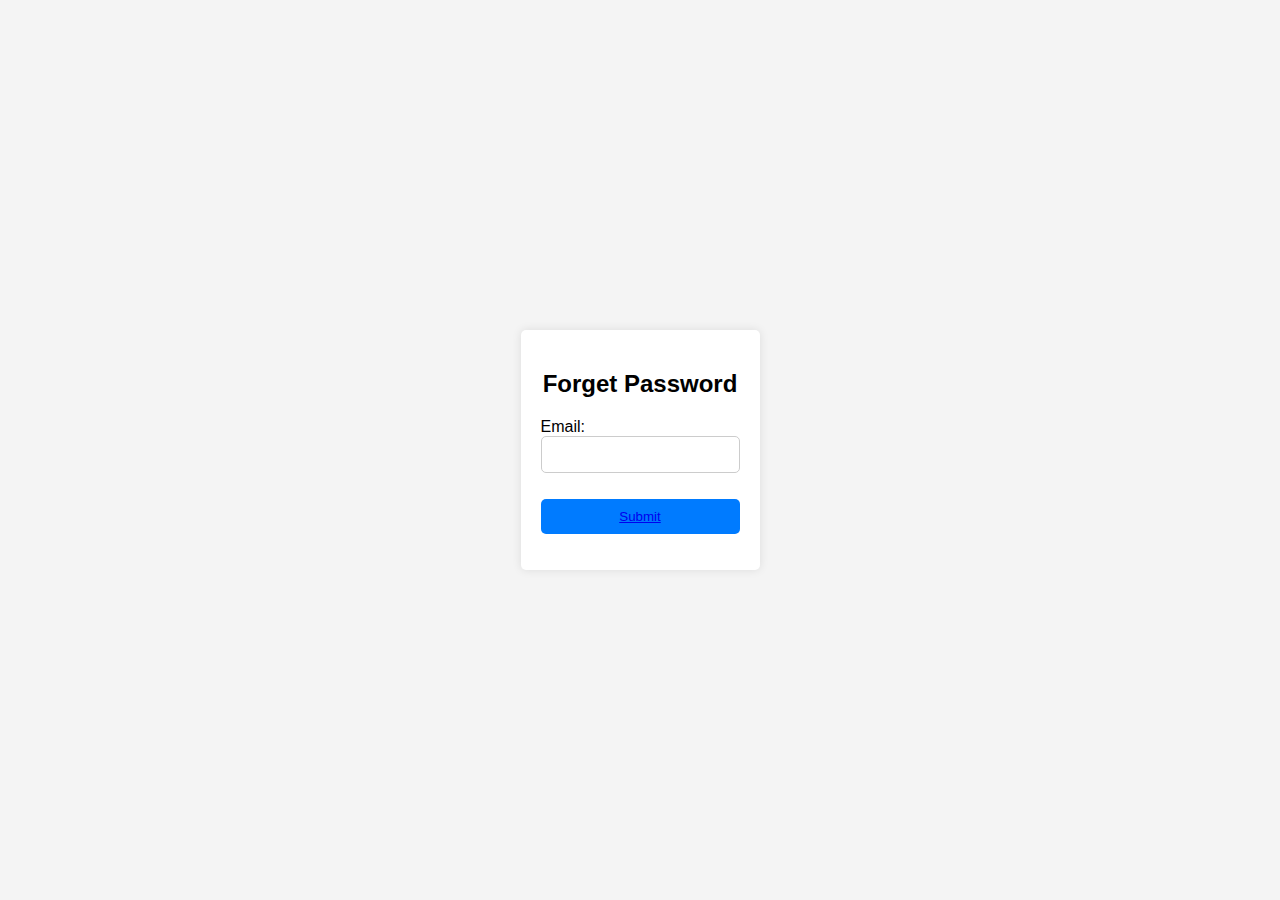
<file: forget.html>
<!DOCTYPE html>
<html lang="en">
<head>
    <meta charset="UTF-8">
    <meta name="viewport" content="width=device-width, initial-scale=1.0">
    <title>Forget Password</title>
    <link rel="stylesheet" href="style.css">
    <style>
        p{
            text-decoration: none;
        }
    </style>
</head>
<body>
    <div class="container">
        <form action="#" method="POST">
            <h2>Forget Password</h2>
            <label for="email">Email:</label>
            <input type="email" id="email" name="email" required>
            <p><button type="submit"><a href="###">Submit</a></button></p>
        </form>
    </div>
</body>
</html>
</file>
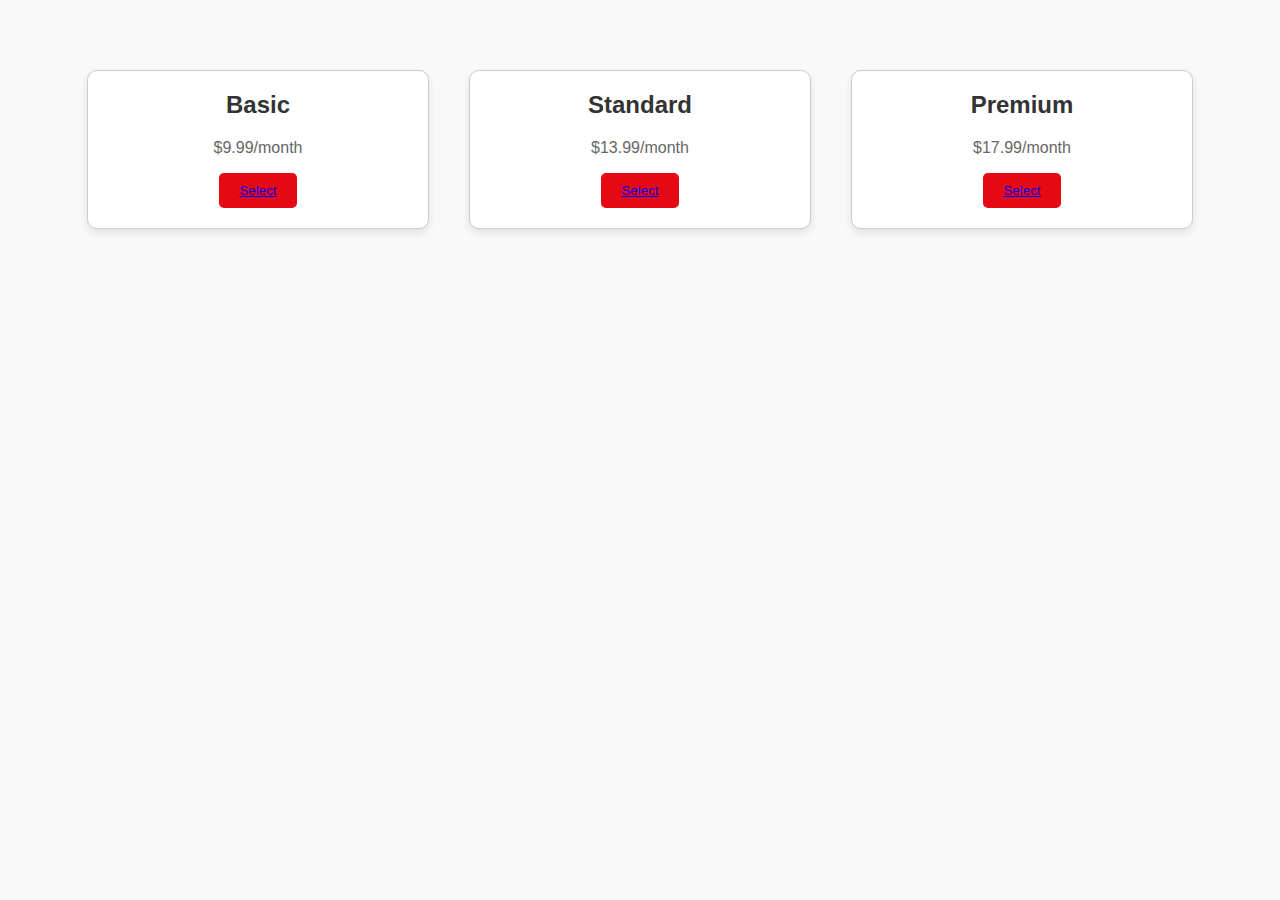
<file: plan.html>
<!DOCTYPE html>
<html lang="en">
<head>
    <meta charset="UTF-8">
    <meta name="viewport" content="width=device-width, initial-scale=1.0">
    <title>Netflix Plan Selection</title>
    <link rel="stylesheet" href="plan.css">
</head>
<body>
    <div class="plans">
        <div class="plan">
            <h2>Basic</h2>
            <p>$9.99/month</p>
            <button><a href="https://youtu.be/esITCTT3ODU?si=Kkqxp9EKGoUAL0yO">Select</a></button>
        </div>
        <div class="plan">
            <h2>Standard</h2>
            <p>$13.99/month</p>
            <button><a href="https://youtu.be/gUikoy-YqB0?si=G2n9gLN19hzR1iPm">Select</a></button>
        </div>
        <div class="plan">
            <h2>Premium</h2>
            <p>$17.99/month</p>
            <button><a href="https://youtu.be/gUikoy-YqB0?si=G2n9gLN19hzR1iPm">Select</a></button>
        </div>
    </div>
</body>
</html>
</file>
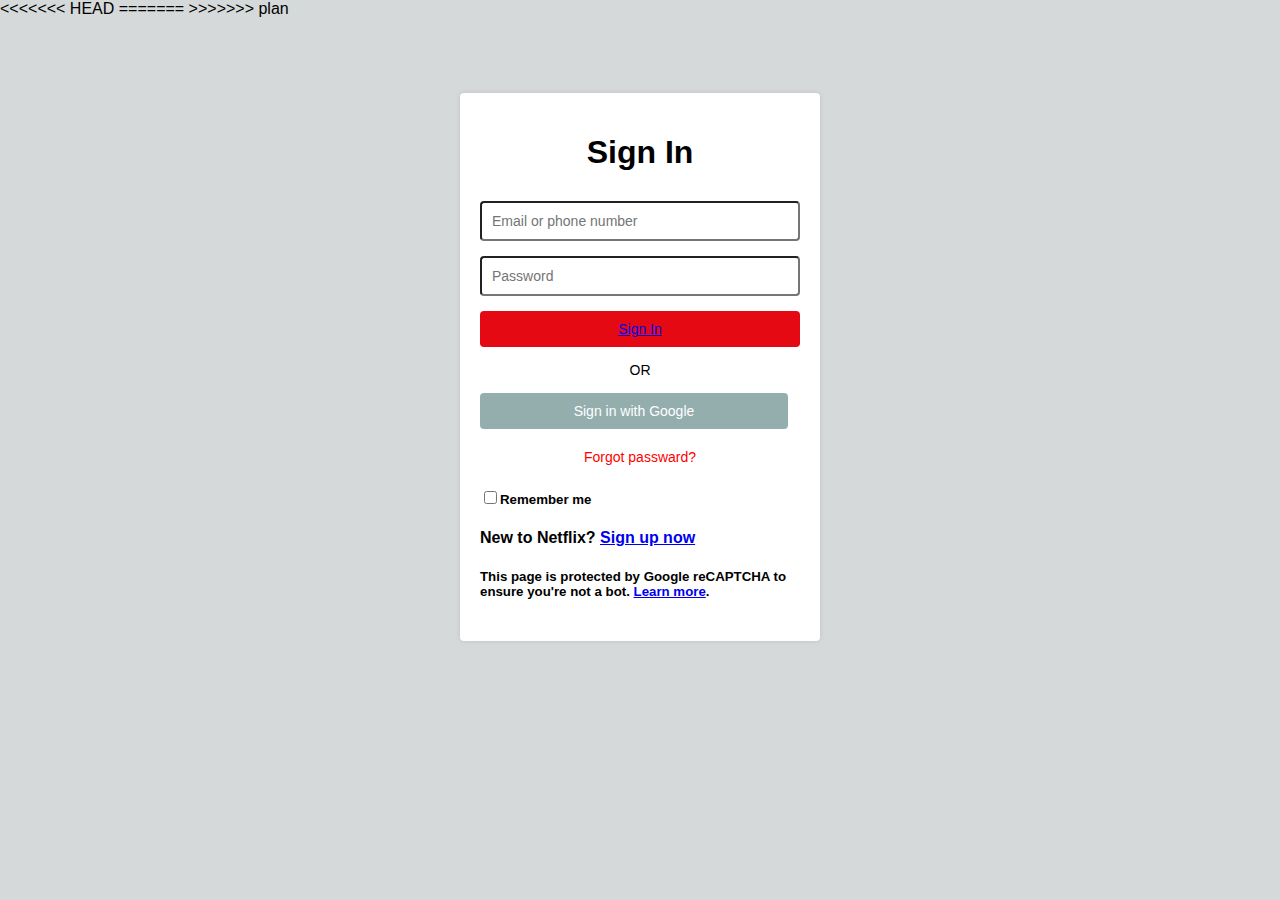
<file: signin.html>
<!DOCTYPE html>
<html>
<head>
	<title>Netflix Sign In</title>
<<<<<<< HEAD
	<link rel="stylesheet" href="signin.css">
=======
	<style>
		body {
			font-family: Arial, sans-serif;
			margin: 0;
			padding: 0;
			background-color: rgba(183, 190, 190, 0.582);
		}
		.container {
			width: 100%;
			max-width: 320px;
			padding: 20px;
			background-color: white;
            
            
			box-shadow: 0px 0px 5px rgba(0,0,0,0.1);
			margin: 75px auto;
			border-radius: 4px;
		}
		.container h1 {
			text-align: center;
			margin-bottom: 30px;
		}
		.container input[type="email"],
		.container input[type="password"] {
			width: 100%;
			padding: 10px;
			margin-bottom: 15px;
			border: 1px groove rgb(rgb(235, 221, 221));
			border-radius: 4px;
			box-sizing: border-box;
			font-size: 14px;
		}
        /* .container input[type = "checkbox"]{
            align-items: left;
        } */
		.container button {
			width: 100%;
			padding: 10px;
			background-color: #e50914;
			color: #fff;
			border: none;
			border-radius: 4px;
			font-size: 14px;
			cursor: pointer;
		}
		.container button:hover {
			background-color: #f40612;
		}
		.container p {
			text-align: center;
			margin-top: 15px;
			font-size: 14px;
		}
		.container p a {
			color: red;
			text-decoration: none;
		}
		.container p a:hover {
			text-decoration: underline;
		}
		.container .recaptcha {
			margin-top: 20px;
			text-align: center;
		}
        .container .google {
			width: 90%;
			padding: 10px;
			background-color: rgba(70, 116, 116, 0.582);
			color: #fff;
			border: none;
			border-radius: 4px;
			font-size: 14px;
			cursor: pointer;
        }
        .container .google:hover{
            text-decoration: underline;
        }
	</style>
>>>>>>> plan
</head>
<body>
	<div class="container">
		<h1>Sign In</h1>
		<form>
			<input type="email" placeholder="Email or phone number" />
			<input type="password" placeholder="Password" />
			<button type="submit"><a href="file:///C:/Users/HP/Desktop/scm_project/scm_project/third.html">Sign In</a></button>
		</form>
		<p class ="or">OR</p>
		<p class = "google">Sign in with Google</p>
        
		<div class="recaptcha">
			<div class="g-recaptcha" data-sitekey="GUNTUR"></div>
		</div>
		<p class = "pass"><a href="#">Forgot passward?</a></p>
		<h5><input type="checkbox" />Remember me</h5>
		<h4>New to Netflix? <a href="#">Sign up now</a></h4>
		<h5>This page is protected by Google reCAPTCHA to ensure you're not a bot. <a href="#">Learn more</a>.</h5>
	</div>
</body>
</html>
</file>
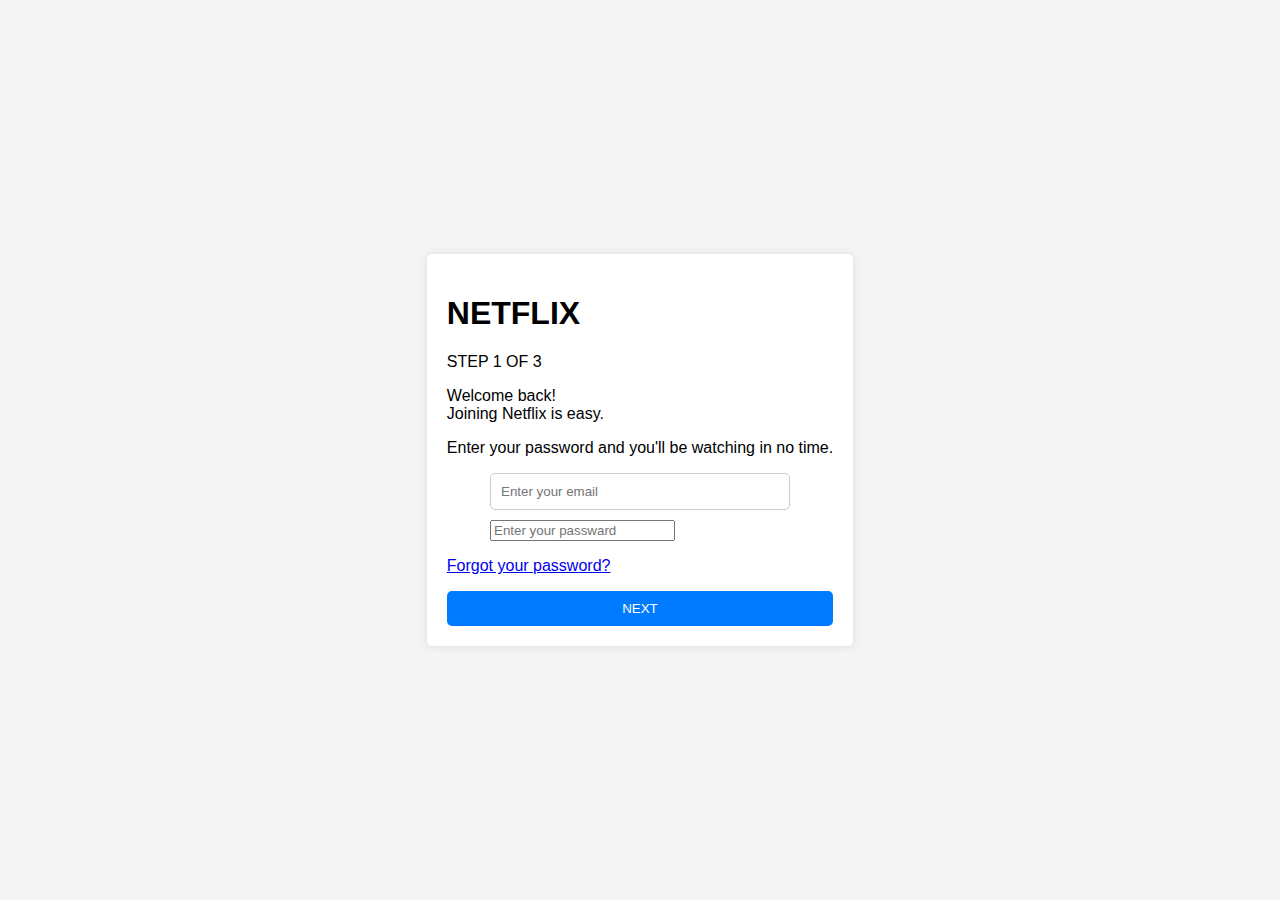
<file: signup.html>
<!DOCTYPE html>
<html>
<head>
	<title>Netflix Login</title>
	<link rel="stylesheet" type="text/css" href="style.css">
</head>
<body>
	<div class="container">
		<h1> NETFLIX </h1>
		<p class="ch">STEP 1 OF 3</p>
		<p class="ch3">Welcome back!<br>
            Joining Netflix is easy.</p>
        
        
		<p> Enter your password and you'll be watching in no time.</p>
		<form>
            <input type="email" id="Email" name="Email" required placeholder="Enter your email">
			<input type="password" id="password" name="password" required placeholder="Enter your passward">
		</form>
		<p class="forgot-password">
			<a href="#">Forgot your password? </a>
        </p>
        <button type="submit">NEXT</button>
    </div>
</body>
</file>
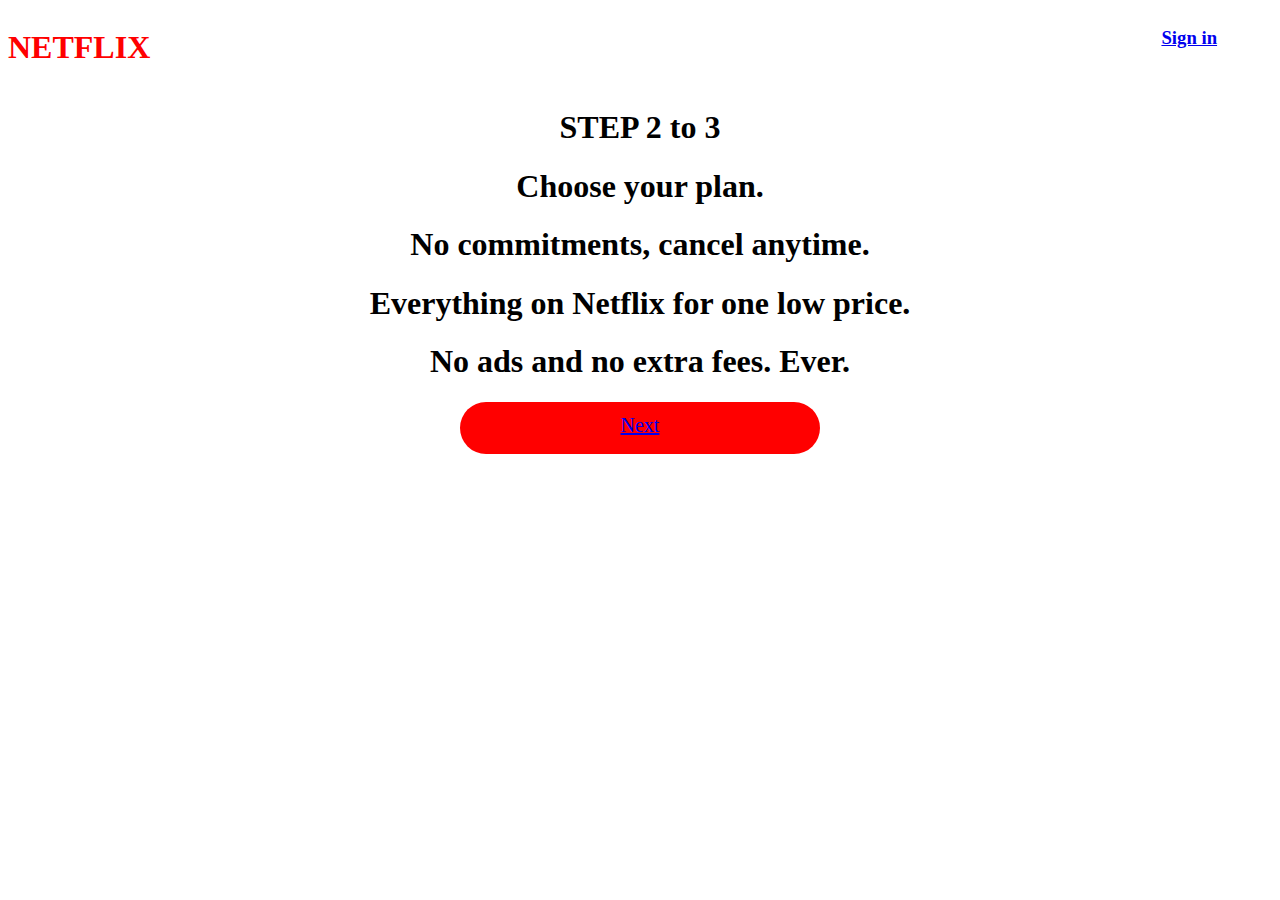
<file: third.html>
<!-- <!DOCTYPE html>
<html lang="en">
<head>
    <meta charset="UTF-8">
    <meta name="viewport" content="width=device-width, initial-scale=1.0">
    <title>Netflix Feedback Form</title>
    <style>
        /* Basic styling for the form */
        body {
            font-family: Arial, sans-serif;
            margin: 0;
            padding: 0;
            background-color: #f4f4f4;
        }
        .container {
            max-width: 500px;
            margin: 50px auto;
            padding: 20px;
            background-color: #fff;
            border-radius: 5px;
            box-shadow: 0 0 10px rgba(0, 0, 0, 0.1);
        }
        h2 {
            margin-top: 0;
        }
        label {
            display: block;
            margin-bottom: 5px;
            font-weight: bold;
        }
        input[type="text"],
        textarea {
            width: 100%;
            padding: 8px;
            margin-bottom: 10px;
            border: 1px solid #ccc;
            border-radius: 4px;
            box-sizing: border-box;
        }
        input[type="submit"] {
            background-color: #e50914;
            color: #fff;
            border: none;
            border-radius: 4px;
            padding: 10px 20px;
            cursor: pointer;
        }
        input[type="submit"]:hover {
            background-color: #c70000;
        }
    </style>
</head>
<body>
    <div class="container">
        <h2>Netflix Feedback Form</h2>
        <form id="feedbackForm">
            <label for="name">Name:</label>
            <input type="text" id="name" name="name" required>

            <label for="email">Email:</label>
            <input type="email" id="email" name="email" required>

            <label for="feedback">Feedback:</label>
            <textarea id="feedback" name="feedback" rows="4" required></textarea>

            <input type="submit" value="Submit">
        </form>
    </div>

    <script>
        // JavaScript for form submission
        document.getElementById("feedbackForm").addEventListener("submit", function(event) {
            event.preventDefault(); // Prevent default form submission
            // You can add AJAX submission or any other handling here
            // For now, let's just log the form data
            const formData = new FormData(this);
            for (var pair of formData.entries()) {
                console.log(pair[0] + ': ' + pair[1]); -->
            <!-- }
            // Optionally, you can redirect the user or show a confirmation message
            alert("Thank you for your feedback!");
            // Reset the form
            this.reset();
        });
    </script>
</body>
</html> 
Netflix, a pioneering force in the entertainment industry, has revolutionized how we consume media. Launched in 1997 as a DVD rental service, it swiftly adapted to the digital era, offering a vast library of movies and TV shows for streaming. Its original content, including acclaimed series like "Stranger Things," "The Crown," and "House of Cards," has garnered widespread acclaim, earning numerous awards and capturing global audiences. Netflix's algorithmic recommendation system has become synonymous with personalized viewing experiences, keeping users engaged and satisfied. Moreover, its commitment to diversity and inclusion is evident in its diverse range of content offerings, catering to a multitude of tastes and preferences. Despite facing increasing competition from other streaming platforms, Netflix remains a dominant force, continually innovating and expanding its reach to new markets worldwide. As it continues to shape the future of entertainment, Netflix solidifies its status as an indispensable part of modern-day leisure.-->

<html>
    <head>
        <title>NetFlix</title>
        <style>
            p.inner h3{
                margin-left:100%;
                float: right;
            }
            .body{
                text-align:center;
            }
            .button{
                padding-left: 160px;
                font-size: larger;
                a { text-decoration:none; }
            }
            .next{
                background-color: red;
                height: 40px;
                width: 360px;
                border-radius: 50px;
                padding-top: 1%;
                font-size: 20px;
            }
            .container {
                display:flex;
                
            }
            .container .inner {
                margin-left:80%;
            }
        </style>
    </head>
    <body>
    <div class="container">
        <h1 style="color: red;"> NETFLIX </h1>
       <p class="inner"><a href="###"><h3>Sign in</h3></a></p>
    </div>
       <div class="body"><h1>STEP 2 to 3<br></h1>
        <h1>Choose your plan.</h1>
        <p style="background-color: aliceblue;"></p>

        <h1>No commitments, cancel anytime.</h1>
        <p style="background-color: aliceblue;"></p>

        <h1>Everything on Netflix for one low price.</h1>
        <p style="background-color: aliceblue;"></p>

        <h1>No ads and no extra fees. Ever.</h1>
        <p style="background-color: aliceblue;"></p>

        <p style="background-color: aliceblue;"></p>
        <p style="background-color: aliceblue;"></p>
        </div>
       <center><p class="next"><a href="file:///C:/Users/HP/Desktop/scm_project/scm_project/plan.html">Next</a></p></center>
      </body>
</html>
</file>
<file: style.css>
body {
    font-family: Arial, sans-serif;
    margin: 0;
    padding: 0;
    display: flex;
    justify-content: center;
    align-items: center; 
    height: 100vh;
    background-color: #f4f4f4;
}

.container {
    background-color: #fff;
    padding: 20px;
    border-radius: 5px;
    box-shadow: 0 0 10px rgba(0, 0, 0, 0.1);
}

form {
    max-width: 300px;
    margin: 0 auto;
}

h2 {
    text-align: center;
    margin-bottom: 20px;
}

label {
    display: block; -->
    <!-- margin-bottom: 5px;
}

input[type="email"] {
    width: 100%;
    padding: 10px;
    margin-bottom: 10px;
    border: 1px solid #ccc;
    border-radius: 5px;
    box-sizing: border-box;
}

button {
    width: 100%;
    padding: 10px;
    background-color: #007bff;
    color: #fff;
    border: none;
    border-radius: 5px;
    cursor: pointer;
    transition: background-color 0.3s ease;
}

button:hover {
    background-color: #0056b3;
}
</file>
<file: plan.css>
body {
    font-family: Arial, sans-serif;
    margin: 0;
    padding: 0;
}

.plans {
    display: flex;
    justify-content: space-around;
    align-items: center;
    margin-top: 50px;
}

.plan {
    border: 1px solid #ccc;
    border-radius: 5px;
    padding: 20px;
    text-align: center;
    width: 200px;
}

.plan h2 {
    margin-top: 0;
}

.plan button {
    background-color: #e50914;
    color: #fff;
    border: none;
    border-radius: 5px;
    padding: 10px 20px;
    cursor: pointer;
    transition: background-color 0.3s;
}

.plan button:hover {
    background-color: #ff3e3e;
}
body {
    font-family: Arial, sans-serif;
    margin: 0;
    padding: 0;
    background-color: #f9f9f9;
}

.plans {
    display: flex;
    justify-content: center;
    align-items: center;
    flex-wrap: wrap;
    margin-top: 50px;
}

.plan {
    border: 1px solid #ccc;
    border-radius: 10px;
    padding: 20px;
    text-align: center;
    width: 300px;
    margin: 20px;
    background-color: #fff;
    box-shadow: 0 4px 8px rgba(0, 0, 0, 0.1);
    transition: transform 0.3s, box-shadow 0.3s;
}

.plan:hover {
    transform: translateY(-5px);
    box-shadow: 0 8px 16px rgba(0, 0, 0, 0.2);
}

.plan h2 {
    margin-top: 0;
    color: #333;
}

.plan p {
    color: #666;
}

.plan button {
    background-color: #e50914;
    color: #fff;
    border: none;
    border-radius: 5px;
    padding: 10px 20px;
    cursor: pointer;
    transition: background-color 0.3s;
}

.plan button:hover {
    background-color: #ff3e3e;
}
</file>
<file: signin.css>
body {
    font-family: Arial, sans-serif;
    margin: 0;
    padding: 0;
    background-color: rgba(183, 190, 190, 0.582);
}
.container {
    width: 100%;
    max-width: 321px;
    padding: 20px;
    background-color: white;
    
    
    box-shadow: 0px 0px 5px rgba(0,0,0,0.1);
    margin: 75px auto;
    border-radius: 4px;
}
.container h1 {
    text-align: center;
    margin-bottom: 30px;
}
.container input[type="email"],
.container input[type="password"] {
    width: 100%;
    padding: 11px;
    margin-bottom: 15px;
    border: 1px groove rgb(rgb(235, 221, 221));
    border-radius: 4px;
    box-sizing: border-box;
    font-size: 14px;
}
/* .container input[type = "checkbox"]{
    align-items: left;
} */
.container button {
    width: 100%;
    padding: 10px;
    background-color: #e50914;
    color: #fff;
    border: none;
    border-radius: 4px;
    font-size: 14px;
    cursor: pointer;
}
.container button:hover {
    background-color: #f40612;
}
.container p {
    text-align: center;
    margin-top: 15px;
    font-size: 14px;
}
.container p a {
    color: red;
    text-decoration: none;
}
.container p a:hover {
    text-decoration: underline;
}
.container .recaptcha {
    margin-top: 20px;
    text-align: center;
}
/* .or p{
    text-align: center;
    align-items: center;

} */
/* #OM p
{
    background-color: rgb(184, 174, 174,0.5);
    height: 20px;
    width: 200px;
    
    

    
} */
/* .pass{
    color: #e50914;
    text-decoration: underline;
} */
.container .google {
    width: 90%;
    padding: 10px;
    background-color: rgba(70, 116, 116, 0.582);
    color: #fff;
    border: solid;
    border-radius: 5px;
    font-size: 14px;
    cursor: pointer;
}
.container .google:hover{
    text-decoration: underline;
}
</file>
